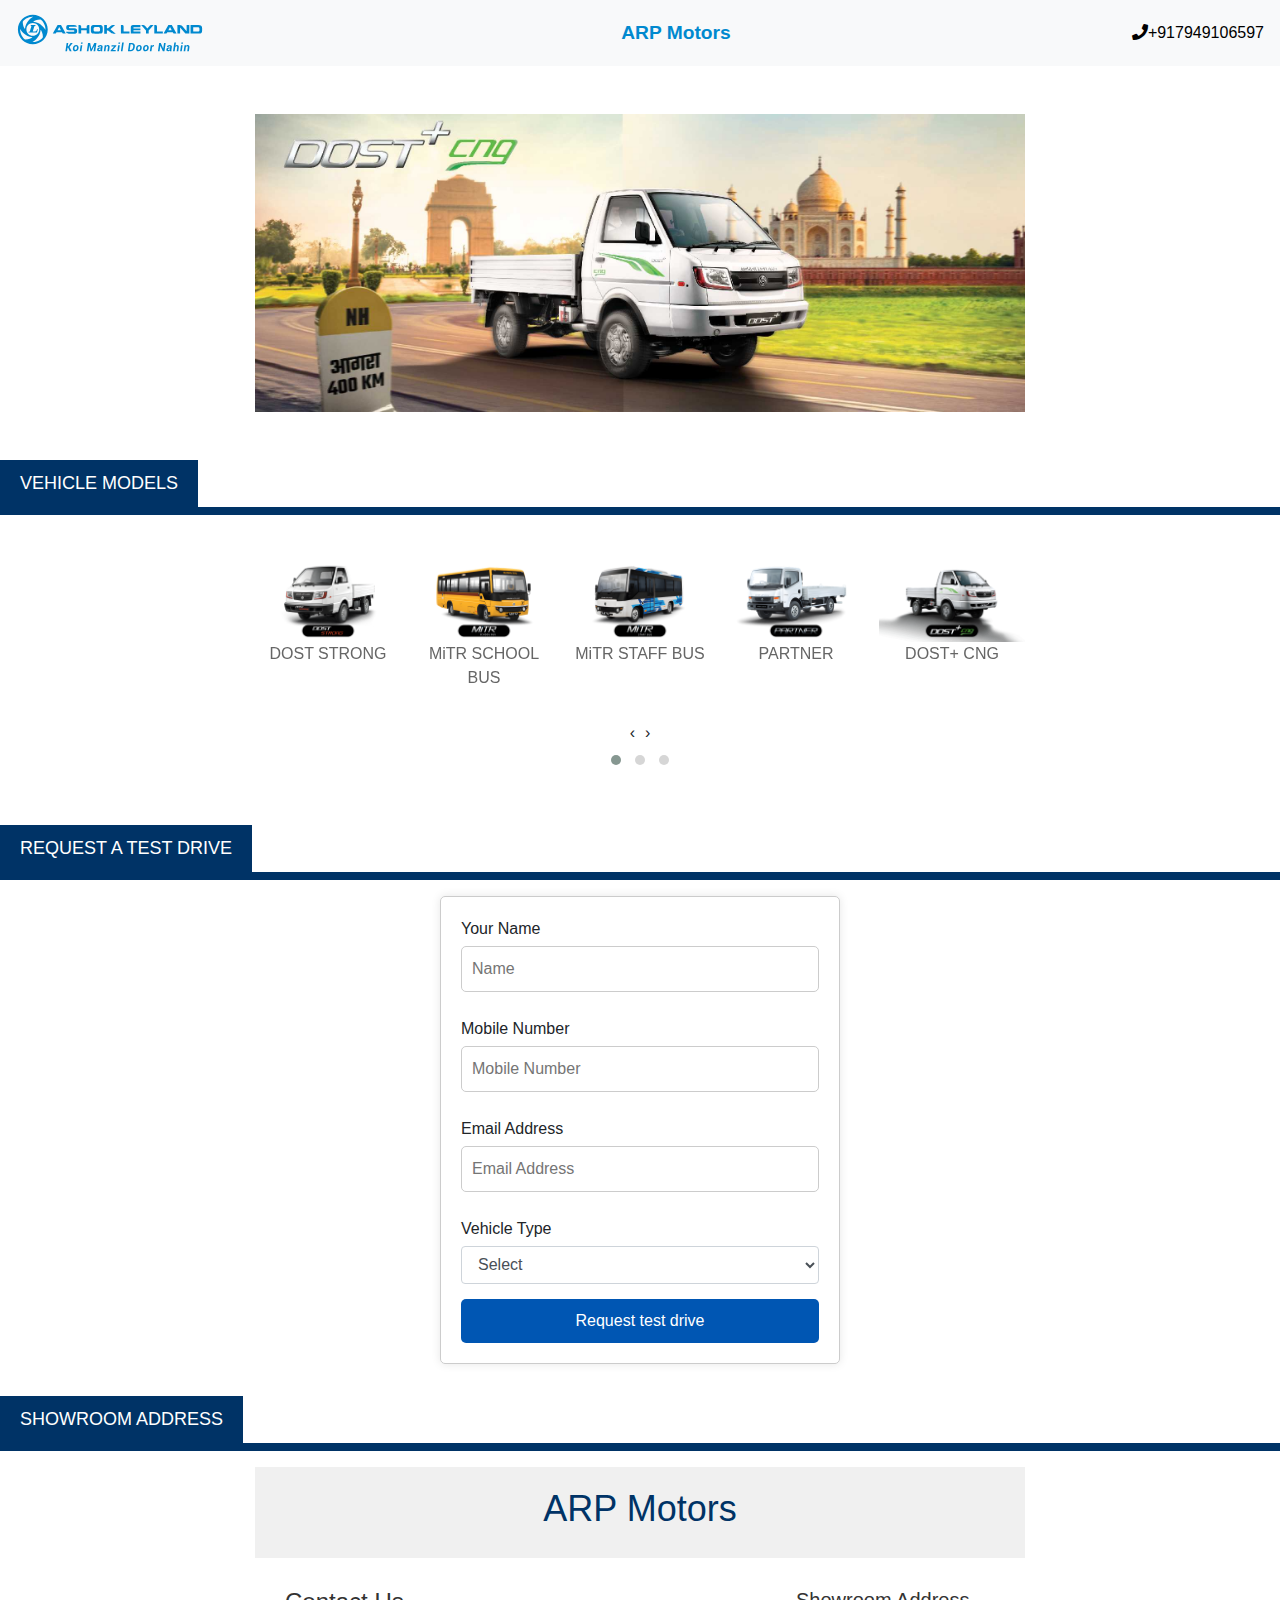
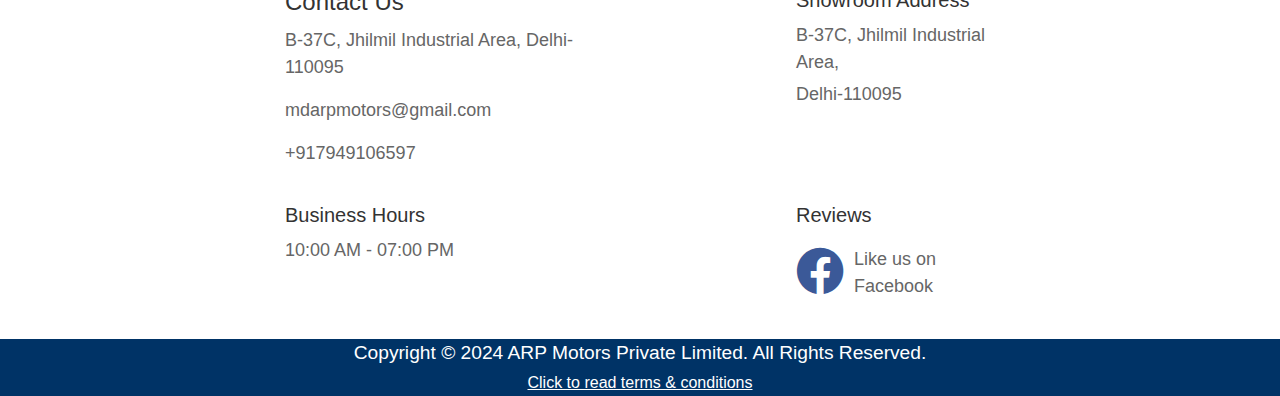
<file: index.html>
<!DOCTYPE html>
<html lang="en">

<head>
  <meta charset="UTF-8">
  <meta name="viewport" content="width=device-width, initial-scale=1.0">
  <meta name="description"
    content="ARP Motors - Your destination for quality vehicles. Contact us for a test drive today.">
  <meta name="keywords" content="ARP Motors, vehicles, lcv, test drive, showroom">
  <title>ARP Motors</title>
  <!-- Bootstrap CSS -->
  <link rel="stylesheet" href="https://stackpath.bootstrapcdn.com/bootstrap/4.5.2/css/bootstrap.min.css">
  <!-- Owl Carousel CSS -->
  <link rel="stylesheet" href="https://cdnjs.cloudflare.com/ajax/libs/OwlCarousel2/2.3.4/assets/owl.carousel.min.css">
  <link rel="stylesheet"
    href="https://cdnjs.cloudflare.com/ajax/libs/OwlCarousel2/2.3.4/assets/owl.theme.default.min.css">
  <!-- Font Awesome Icons -->
  <link rel="stylesheet" href="https://cdnjs.cloudflare.com/ajax/libs/font-awesome/5.15.4/css/all.min.css">
  <link rel="stylesheet" href="style.css">
</head>

<body>

  <header>
    <!-- Navbar -->
    <nav class="navbar navbar-expand-lg navbar-light bg-light">
      <a class="navbar-brand" href="#"><img src="images/ARP Motors01.svg" alt="Company Logo"></a>
      <div class="collapse navbar-collapse justify-content-center" id="navbarNav">
        <ul class="navbar-nav">
          <li class="nav-item">
            <span class="navbar-text" id="companyname">ARP Motors</span>
          </li>
        </ul>
      </div>
      <div class="ml-auto">
        <ul class="navbar-nav">
          <li class="nav-item">
            <span class="navbar-text"><i class="fas fa-phone"></i>+917949106597</span>
          </li>
        </ul>
      </div>
    </nav>
  </header>


  <!-- Main Section -->
  <section class="container my-5">
    <div class="row">
      <div class="col-md-12">
        <img id="mainCarImage" src="images/main images/dostpluscng.jpg" alt="Car Model" class="img-fluid car-image">
      </div>
    </div>
  </section>

  <!-- Car Models Section -->
  <div class="button-container">
    <a href="#" class="test-drive-button">VEHICLE MODELS</a>
    <hr class="blue-line">
  </div>

  <section class="container my-5">
    <div class="owl-carousel owl-theme" id="carModelsCarousel">
      <div class="item" data-image="images/main images/doststrong.jpg" data-name="Car Model 1">
        <img src="images/carousal Images/strong.png" alt="Car Model 1">
        <p class="text-center">DOST STRONG</p>
      </div>
      <div class="item" data-image="images/main images/school bus.jpg" data-name="Car Model 2">
        <img src="images/carousal Images/schoolbus.png" alt="Car Model 2">
        <p class="text-center">MiTR SCHOOL BUS</p>
      </div>
      <div class="item" data-image="images/main images/mitrstaffbus.jpg" data-name="Car Model 3">
        <img src="images/carousal Images/staffbis.png" alt="Car Model 3">
        <p class="text-center">MiTR STAFF BUS</p>
      </div>
      <!-- Add more car models as needed -->
      <div class="item" data-image="images/main images/partner.jpg" data-name="Car Model 3">
        <img src="images/carousal Images/partner.png" alt="Car Model 3">
        <p class="text-center">PARTNER</p>
      </div>
      <div class="item" data-image="images/main images/dostpluscng.jpg" data-name="Car Model 3">
        <img src="images/carousal Images/dost+cng.png" alt="Car Model 3">
        <p class="text-center">DOST+ CNG</p>
      </div>
      <div class="item" data-image="images/main images/badadost.jpg" data-name="Car Model 3">
        <img src="images/carousal Images/badadost.png" alt="Car Model 3">
        <p class="text-center">BADA DOST</p>
      </div>
      <div class="item" data-image="images/main images/badadosti2.jpg" data-name="Car Model 3">
        <img src="images/carousal Images/badadost i2.png" alt="Car Model 3">
        <p class="text-center">BADA DOST i2</p>
      </div>
      <div class="item" data-image="images/main images/badadosti3plus.jpg" data-name="Car Model 3">
        <img src="images/carousal Images/i3+.png" alt="Car Model 3">
        <p class="text-center">BADA DOST i3+</p>
      </div>
      <div class="item" data-image="images/main images/dostcng.jpg" data-name="Car Model 3">
        <img src="images/carousal Images/cng.png" alt="Car Model 3">
        <p class="text-center">DOST CNG</p>
      </div>
      <div class="item" data-image="images/main images/dostlite.jpg" data-name="Car Model 3">
        <img src="images/carousal Images/lite.png" alt="Car Model 3">
        <p class="text-center">DOST LiTE</p>
      </div>
      <div class="item" data-image="images/main images/dostplus.jpg" data-name="Car Model 3">
        <img src="images/carousal Images/dost+.png" alt="Car Model 3">
        <p class="text-center">DOST+</p>
      </div>
    </div>
  </section>

  <!-- test drive section -->
  <div class="button-container">
    <a href="#" class="test-drive-button">REQUEST A TEST DRIVE</a>
    <hr class="blue-line">
  </div>

  <script type="text/javascript">var submitted = false</script>
  <iframe name="hiddenConfirm" id="hiddenConfirm" style="display: none;" onload="if(submitted){
        window.location='submission.html' ;}"></iframe>
  <form id="myForm"
    action="https://docs.google.com/forms/d/e/1FAIpQLSf-O5LRiTMzPX2p05cnM7cuT5aQk8r8wk2mSPBxiHOgZC211Q/formResponse"
    method="post" target="hiddenConfirm" onsubmit="submitted = true">
    <label for="entry.692618564">Your Name</label>
    <input type="text" id="name" name="entry.692618564" placeholder="Name">
    <div id="nameError" class="error"></div> <!-- Error message for name -->

    <label for="entry.2023628643"> Mobile Number</label>
    <input type="tel" id="mobile" name="entry.2023628643" placeholder="Mobile Number">
    <div id="mobileError" class="error"></div> <!-- Error message for mobile number -->

    <label for="entry.1962630345"> Email Address</label>
    <input type="email" id="email" name="entry.1962630345" placeholder="Email Address">
    <div id="emailError" class="error"></div> <!-- Error message for email -->

    <label for="entry.1522221741">Vehicle Type</label>
    <select class="form-control" id="vehicle" name="entry.1522221741">
      <option value="">Select</option>
      <option value="Dost+ CNG">Dost+ CNG</option>
      <option value="Bada Dost">Bada Dost</option>
      <option value="Bada Dost i2">Bada Dost i2</option>
      <option value="Bada Dost i3+">Bada Dost i3+</option>
      <option value="Dost CNG">Dost CNG</option>
      <option value="Dost LiTE">Dost LiTE</option>
      <option value="Dost+">Dost+</option>
      <option value="Dost Strong">Dost Strong</option>
      <option value="MiTR School Bus">MiTR School Bus</option>
      <option value="MiTR Staff Bus">MiTR Staff Bus</option>
      <option value="Partner">Partner</option>
    </select>
    <div id="vehicleError" class="error"></div> <!-- Error message for vehicle type -->

    <button type="submit" id="submitButton">Request test drive</button>
  </form>

  <!-- showroom address section -->
  <div class="button-container">
    <a href="#" class="test-drive-button">SHOWROOM ADDRESS</a>
    <hr class="blue-line">
  </div>


  <div class="container">
    <div class="header">
      <h1>ARP Motors</h1>
    </div>
    <div class="content">
      <div class="info">
        <h2>Contact Us</h2>
        <p>B-37C, Jhilmil Industrial Area, Delhi-110095</p>
        <p>mdarpmotors@gmail.com</p>
        <p>+917949106597</p>
      </div>
      <div class="section">
        <h3>Showroom Address</h3>
        <ul>
          <li>B-37C, Jhilmil Industrial Area,</li>
          <li>Delhi-110095</li>
        </ul>
      </div>
      <div class="section">
        <h3>Business Hours</h3>
        <ul>
          <li>10:00 AM - 07:00 PM</li>
        </ul>
      </div>
      <div class="section">
        <h3>Reviews</h3>
        <div class="facebook">
          <a href="https://www.facebook.com/ARPMOTORSPVTLTD?mibextid=ZbWKwL" target="_blank"
            style="color: #3b5998; font-size: 3em;"><i class="fab fa-facebook"></i></a> <!-- Facebook Icon -->
          <span>Like us on Facebook</span>
        </div>
      </div>
    </div>
  </div>
  <footer>
    <p id="footertext">Copyright &copy; 2024 ARP Motors Private Limited. All Rights Reserved.</p>
    <span id="terms"><a href="https://www.ashokleyland.com/in/en/terms-conditions" target="_blank">Click to read terms &
        conditions</a></span>
  </footer>

  <!-- Bootstrap JS, Font Awesome Icons, and Owl Carousel JS -->
  <script src="https://code.jquery.com/jquery-3.5.1.slim.min.js"></script>
  <script src="https://cdn.jsdelivr.net/npm/@popperjs/core@2.5.4/dist/umd/popper.min.js"></script>
  <script src="https://stackpath.bootstrapcdn.com/bootstrap/4.5.2/js/bootstrap.min.js"></script>
  <script src="https://cdnjs.cloudflare.com/ajax/libs/OwlCarousel2/2.3.4/owl.carousel.min.js"></script>
  <script src="index.js"></script>

</body>

</html>
</file>
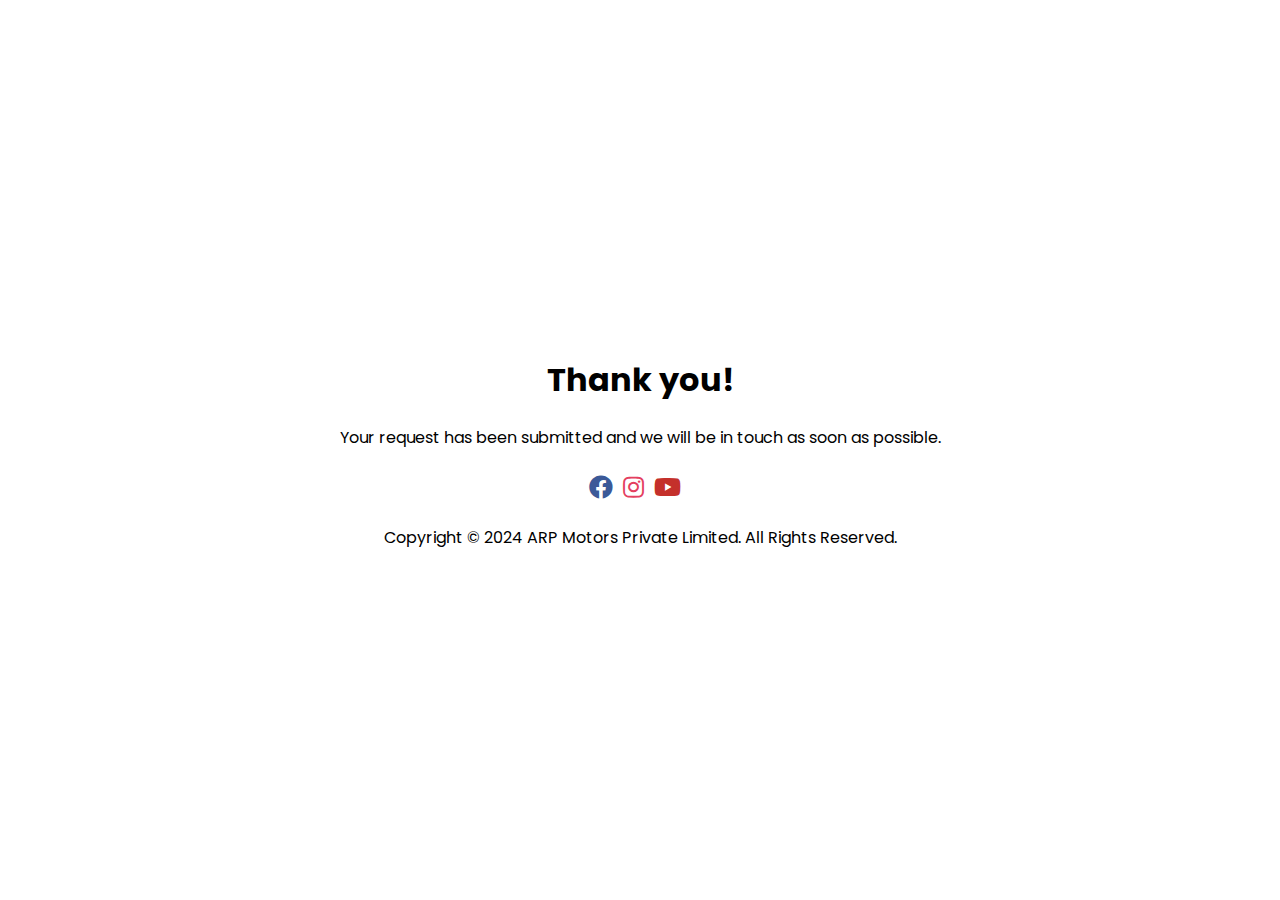
<file: submission.html>
<!DOCTYPE html>
<html lang="en">

<head>
    <meta charset="UTF-8">
    <meta name="viewport" content="width=device-width, initial-scale=1.0">
    <meta name="description"
        content="ARP Motors - Your destination for quality vehicles. Contact us for a test drive today.">
    <meta name="keywords" content="ARP Motors, vehicles, lcv, test drive, showroom">
    <title>Thank You Page</title>
    <link rel="stylesheet" href="https://cdnjs.cloudflare.com/ajax/libs/font-awesome/5.15.4/css/all.min.css">
    <!-- Font Awesome CSS -->
    <link rel="stylesheet" href="https://fonts.googleapis.com/css2?family=Poppins:wght@400;500;600;700&display=swap">

    <style>
        body {
            font-family: "Poppins", sans-serif;
            display: flex;
            justify-content: center;
            align-items: center;
            height: 100vh;
            margin: 0;
        }

        .container {
            text-align: center;
        }

        .social-icons {
            display: flex;
            justify-content: center;
            margin-top: 20px;
        }

        .social-icons a {
            margin-right: 10px;
            /* Adjust space between icons */
            font-size: 24px;
            /* Icon size */
        }

        @media only screen and (max-width: 600px) {

            /* For mobile phones: */
            h1 {
                font-size: 18px;
            }

            p {
                font-size: 14px;
            }

            .social-icons a {
                font-size: 20px;
            }
        }
    </style>
</head>

<body>

    <div class="container">
        <h1>Thank you!</h1>
        <p>Your request has been submitted and we will be in touch as soon as possible.</p>

        <!-- Social Media Icons -->
        <div class="social-icons">
            <a href="https://www.facebook.com/ARPMOTORSPVTLTD?mibextid=ZbWKwL" target="_blank"
                style="color: #3b5998;"><i class="fab fa-facebook"></i></a> <!-- Facebook Icon -->
            <a href="https://www.instagram.com/arpmotors09?igsh=MTE3cjY5eXFqcnBoaw==" target="_blank"
                style="color: #e4405f;"><i class="fab fa-instagram"></i></a> <!-- Instagram Icon -->
            <a href="https://youtube.com/@Arpmotorsashokleyland?si=Bmg2VCIaHYw6XHm6" target="_blank"
                style="color: #c4302b;"><i class="fab fa-youtube"></i></a> <!-- YouTube Icon -->
        </div>

        <!-- Copyright Text -->
        <p style='margin-top:20px;'>Copyright &copy; 2024 ARP Motors Private Limited. All Rights Reserved.</p>
    </div>

</body>

</html>
</file>
<file: style.css>
/* Custom styles */

* {
  box-sizing: border-box;
  margin: 0;
  padding: 0;
  font-family: Arial, sans-serif;
}

/* navbar css */

.navbar-brand img {
  height: 40px;
}

#companyname {
  color: #0089cf;
  font-weight: bolder;
  font-size: larger;
}

.navbar-light .navbar-text {
  color: black
}

/* main image css
 */
.car-image {
  width: 100%;
  height: auto;
}

.modlesheading {
  text-align: center;
}

/* Style the button(MODLES, REQUEST TEST DRIVE and SHOWROOM ADDRESS HEADING */
.test-drive-button {
  display: inline-block;
  background-color: #003366;
  /* Dark Blue Color */
  color: white;
  /* Text Color */
  padding: 10px 20px;
  /* Padding around text */
  text-decoration: none;
  /* Remove underline from link */
  font-size: 18px;
  /* Font Size of Text */
}

/* Style the blue line */
.blue-line {
  border: none;
  border-top: 8px solid #003366;
  /* Dark Blue Color */
  margin-top: 0px;
  /*  Spacing between button and line */
}

/* Make the button responsive */
@media (max-width: 600px) {
  .test-drive-button {
    font-size: 14px;
    /* Reduce font size for small screens */
    padding: 8px 16px;
    /* Reduce padding for small screens */
  }
}

/* showroom address css: */

.container {
  display: flex;
  flex-direction: column;
  align-items: center;
  font-family: Arial, sans-serif;
  max-width: 800px;
  margin: auto;
}

.header {
  background-color: #f0f0f0;
  padding: 20px;
  width: 100%;
  text-align: center;
}

.header h1 {
  color: #003366;
  font-size: 36px;
}

.content {
  display: flex;
  flex-wrap: wrap;
  justify-content: space-between;
  width: 100%;
  padding: 20px;
}

.content .info {
  width: 50%;
  padding: 10px;
}

.content .info h2 {
  color: #333333;
  font-size: 24px;
  margin-bottom: 10px;
}

.content .info p {
  color: #666666;
  font-size: 18px;
  line-height: 1.5;
}

.content .section {
  width: 30%;
  padding: 10px;
  /* border: 1px solid #cccccc; */
}

.content .section h3 {
  color: #333333;
  font-size: 20px;
  margin-bottom: 10px;
}

.content .section ul {
  color: #666666;
  font-size: 18px;
  list-style: none;
}

.content .section ul li {
  margin-bottom: 5px;
}

.content .section .facebook {
  display: flex;
  align-items: center;
  justify-content: center;
  margin-top: 10px;
}

.content .section .facebook img {
  width: 40px;
  height: 40px;
}

.content .section .facebook span {
  color: #666666;
  font-size: 18px;
  margin-left: 10px;
}

/* CSS for Form */
#myForm {
  margin-bottom: 2rem;
}

form {
  max-width: 400px;
  margin: 0 auto;
  padding: 20px;
  border: 1px solid #ccc;
  border-radius: 5px;
  box-shadow: 0 0 10px rgba(0, 0, 0, 0.1);
}

label {
  display: block;
  margin-bottom: 5px;
}

input[type="text"],
input[type="tel"],
/* Adjusted to include tel type */
input[type="email"],
select {
  width: 100%;
  padding: 10px;
  margin-bottom: 15px;
  border: 1px solid #ccc;
  border-radius: 5px;
  box-sizing: border-box;
}

/* Adjust mobile number input field */
input[type="tel"] {
  -moz-appearance: textfield;
  /* Firefox */
}

input[type="tel"]::-webkit-inner-spin-button,
input[type="tel"]::-webkit-outer-spin-button {
  -webkit-appearance: none;
  /* WebKit */
  margin: 0;
  /* Safari */
}

button[type="submit"] {
  width: 100%;
  padding: 10px;
  background-color: #0056b3;
  color: #fff;
  border: none;
  border-radius: 5px;
  cursor: pointer;
}

button[type="submit"]:hover {
  background-color: #007bff;
}

/* Responsive Styles */
@media (max-width: 768px) {
  form {
    max-width: 90%;
  }
}

.error {
  color: red;
  margin-bottom: 10px;
  font-size: .8rem
}


/* footer css */
footer {
  bottom: 0;
  width: 100%;
  text-align: center;
  background-color: #003366;
  font-size: 1.2rem;
  color: white;
  padding: 0px 0;
}

#footertext {
  margin-bottom: 0;
}


.item {
  color: #666666;
}

#terms a {
  color: white;
  font-size: medium;
  text-decoration: underline;
}


#terms a:hover {
  color: #007bff;
}
</file>
